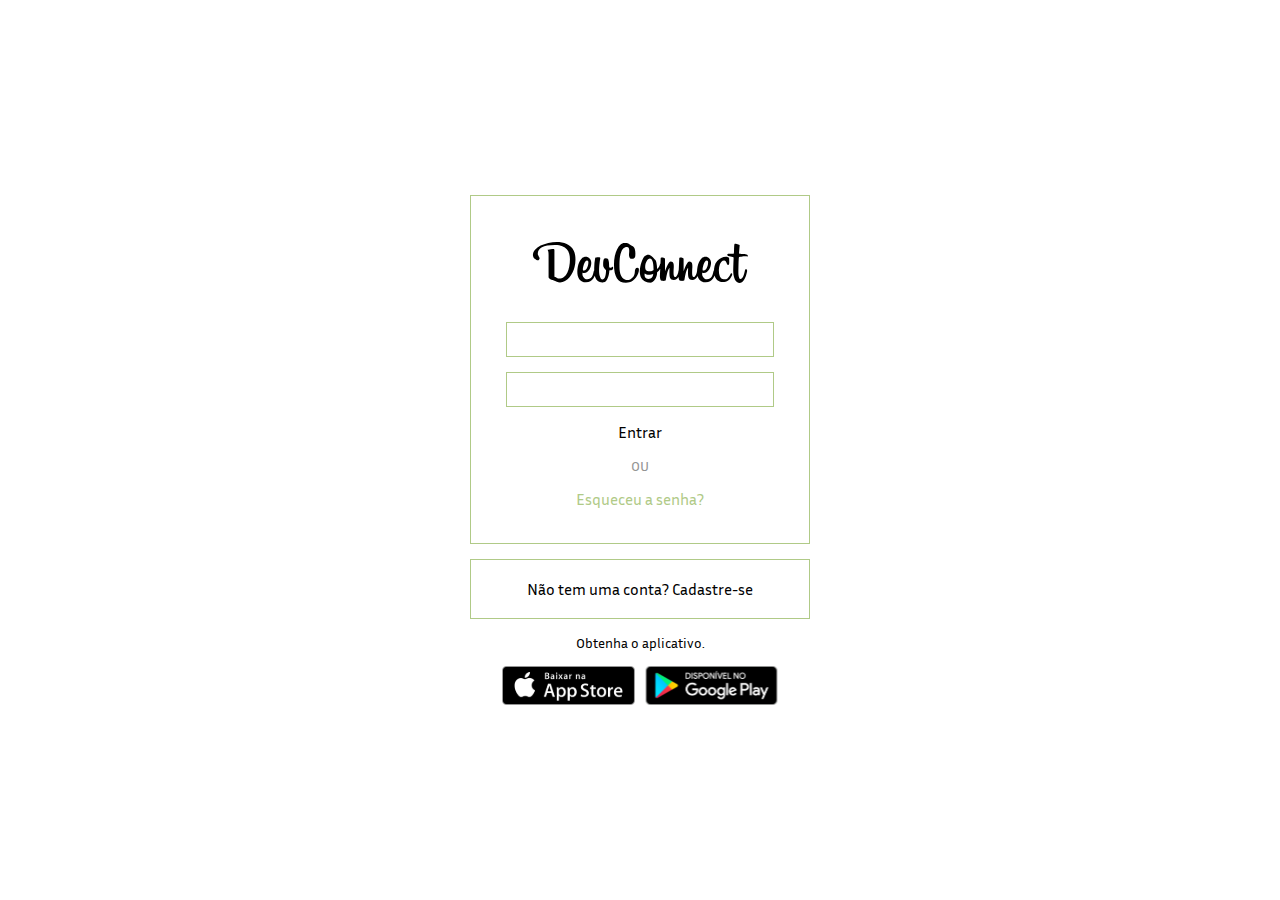
<file: static_devconnect/pages/index.html>
<!DOCTYPE html>
<html lang="pt-BR">
    <head>
        <meta charset="UTF-8">
        <meta name="viewport" content="width=device-width,
         initia-scale=1.0 ">
         <meta name="author" content="Paulo Andre">
         <meta name="description" content="Site da empresa DevConnect">

         <title>tela login - DevConnect</title>

         <link rel="shortcut icon" href="../images/logo-devconnect-sm.svg" type="image/x-icon">
         <!-- CSS -->
         <link rel="stylesheet" href="../styles/global.css">
         <link rel="stylesheet" href="../styles/login.css">

    </head>
          
     <body>
         <h1>Tela principal login</h1>
         <main>
            <div>
             <!-- Formulario -->
            <form id="formulario" class="estilo-formulario">
             <img src="../images/logo-devconnect-lg.svg" alt="">
            
             <div>

                <label for=""></label>
                <input type="text" name=""id="">
             </div>
             <div>

                <label for=""></label>
                <input type="text" name=""id="">
             </div>
             <buttonc type="submit">Entrar</buttonc>
             <p>ou</p>
             
             <a href="#">Esqueceu a senha?</a>

            </form>
              <!-- secao-cadastro -->
            <section id="secao-cadastro" class="estilo-formulario">
                <p>Não tem uma conta? <span> Cadastre-se</span></p>
            </section>

            <p class="informacao-aplicativo">Obtenha o aplicativo.</p>
            
            <!--secao-instalacao  -->
            <section id="secao-instalacao">

                <img src="../images/app-store.svg" alt="imagem informando para abaixar no app-store">
                
                <img src="../images/google-play.svg" alt="imagem informando para abaixar no play store">
            </section>

            </div>
         </main>
     </body>
        
</html>
</file>
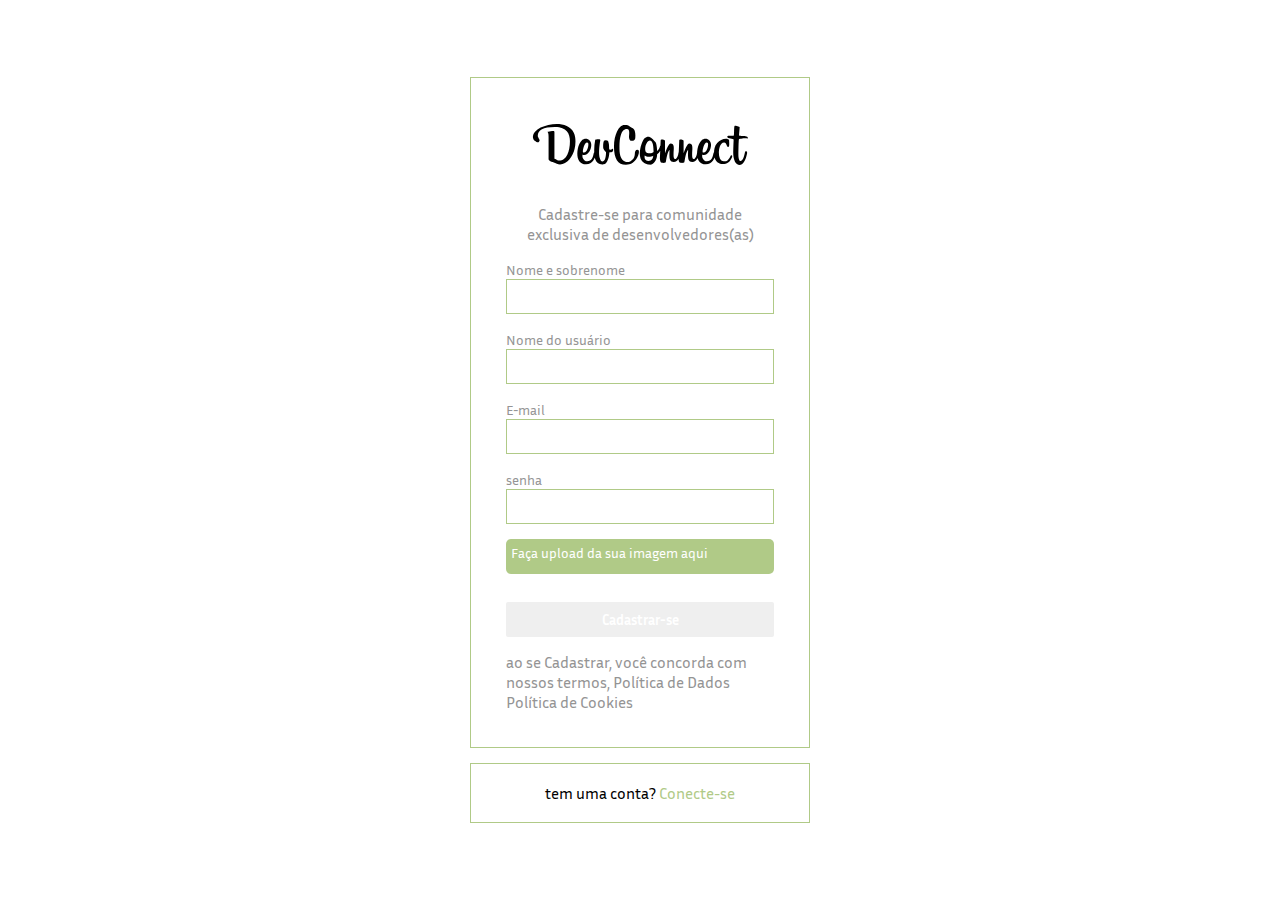
<file: static_devconnect/pages/cadastro.html>
<!DOCTYPE html>
<html lang="pt-BR">

<head>
   <meta charset="UTF-8">
   <meta name="viewport" content="width=device-width,
         initia-scale=1.0 ">
   <meta name="author" content="Paulo Andre">
   <meta name="description" content="Site da empresa DevConnect">

   <title> tela cadastro - DevConnect</title>

   <link rel="shortcut icon" href="../images/logo-devconnect-sm.svg" type="image/x-icon">
   <!-- CSS -->
   <link rel="stylesheet" href="../styles/global.css">
   <link rel="stylesheet" href="../styles/cadastro.css">

<body>
   <h1>Tela principal login</h1>
   <main>
      <div>

         <form id="formulario" class="estilo-formulario">
            <img src="../images/logo-devconnect-lg.svg" alt="">

            <div>
               <p class="texto-centralizado" style="color: #949494;"> Cadastre-se para comunidade exclusiva de desenvolvedores(as)</p>

            </div>
            <div>

               <label for="">Nome e sobrenome</label>
               <input type="text" name="" id="">
            </div>
            <div>
               <label for="">Nome do usuário</label>
               <input type="text" name="" id="">

            </div>
            <div>
               <label for="">E-mail</label>
               <input type="email" name="" id="">

            </div>
            <div>
               <label for="">senha</label>
               <input type="password" name="" id="">

            </div>

            <div>
               <label for="upload" class="file-upload" style="color: #ffffff">Faça upload da sua imagem aqui</label>
               <input type="file" id="upload" hidden>
            </div>

            </section>

            <button type="submit" class="formulario-botao-verde">Cadastrar-se</button>

            <section>
               <p style="color: #949494;">ao se Cadastrar, você concorda com nossos termos, Política de Dados Política de Cookies</p>
            </section>
         </form>
         <section id="secao-cadastro" class="estilo-formulario">
            <p>tem uma conta?<a href="../pages/index.html"> Conecte-se</a></p>
         </section>
</file>
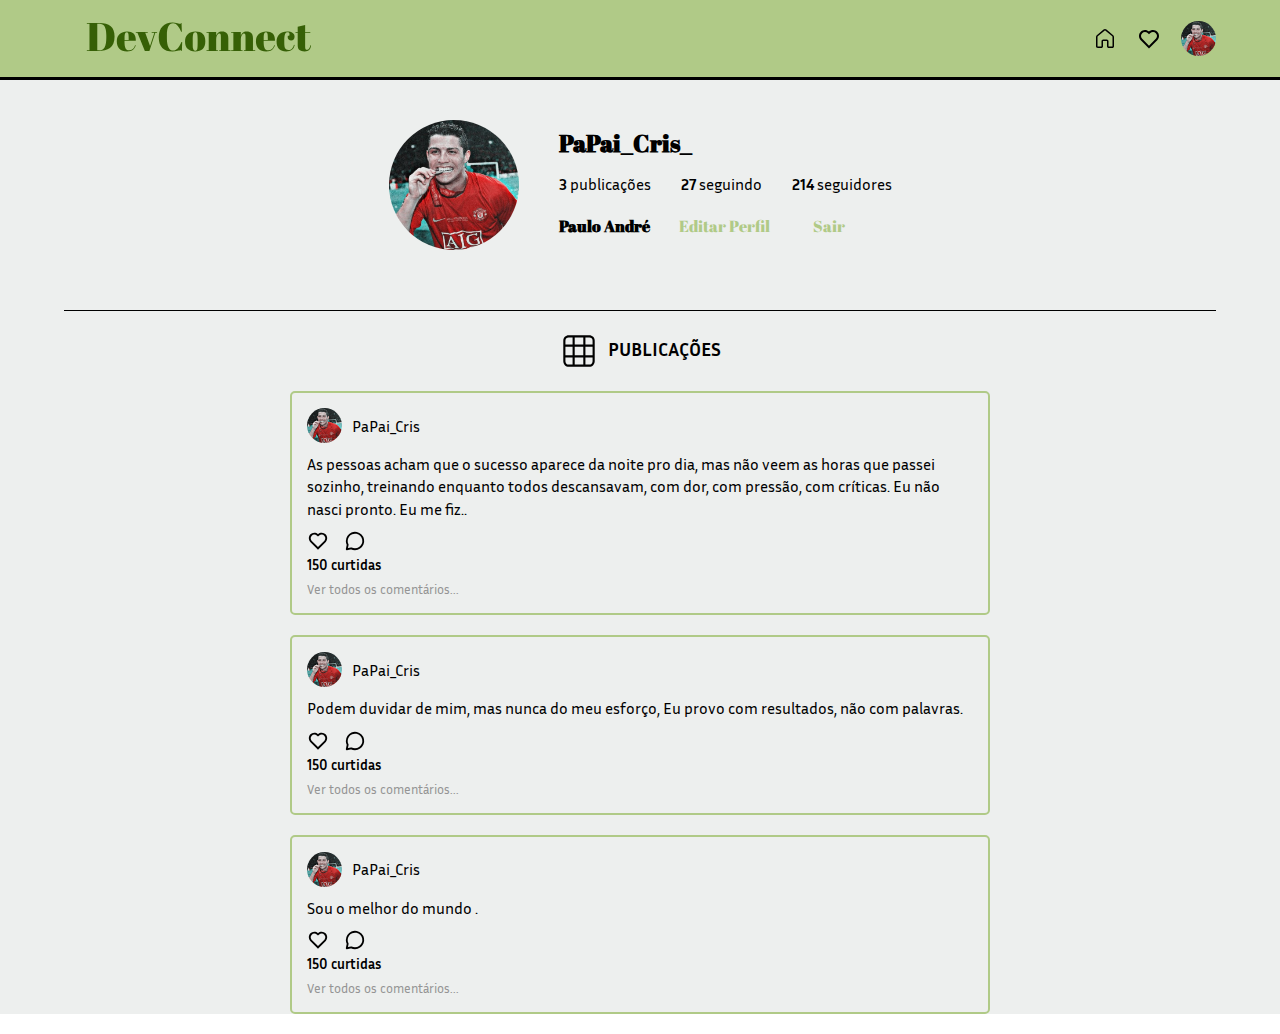
<file: static_devconnect/pages/perfil.html>
<!DOCTYPE html>
<html lang="pt-BR">

<head>
   <meta charset="UTF-8">
   <meta name="viewport" content="width=device-width, initial-scale=1.0">
   <meta name="author" content="Paulo Andre">
   <meta name="description" content="Site da empresa DevConnect">

   <title>Perfil DevConnect</title>
   <!-- EMMET link:favicon -->
   <link rel="shortcut icon" href="../images/DevConnectt.svg" type="image/x-icon">

   <!-- EMMET link:css -->
   <link rel="stylesheet" href="../styles/global.css">
   <link rel="stylesheet" href="../styles/perfil.css">
</head>

<body>
      <h1>Tela perfil - DevConnect</h1>
        <!-- Inicio header-->
    <header id="cabecalho">
      <nav>
         <a id="logo-desktop" href="./feed.html">
            <img src="../images/DevConnectt.svg" alt="Logo da empresa DevConnect">
         </a>


         <a id="logo-mobile" href="./feed.html">
            <img src="../images/DevCon2.svg" alt="Logo da empresa DevConnect">
         </a>

          <!-- Icones -->
          <div class="cabecalho-acoes">

              <a href="./feed.html">
                  <img src="../images/icone-casa-preto.svg" alt=" Ícone de uma casa na cor azul">

              </a>

              <a href="#">
                  <img src="../images/icone-coracao-preto.svg" alt=" Ícone de um coração na cor azul">

              </a>

              <a href="#">
                  <img class="foto-perfil" src="../images/Captura de tela 2025-08-05 141848.png" alt="Foto de perfil">
              </a>
          </div>

      </nav>
  </header>
  <!-- Fim header-->

  <main class="cor-de-fundo">
      <!-- Seção do Perfil -->
      <section class="perfil-container">
        <img class="foto-perfil-2" src="../images/Captura de tela 2025-08-05 141848.png" alt="Foto de perfil">
  
        <div class="perfil-info">

          <div class="perfil-topo">
            <p class="username">PaPai_Cris_</p>
          </div>
  
          <div class="perfil-estatisticas">
            <p><strong>3</strong> publicações</p>
            <p><strong>27</strong> seguindo</p>
            <p><strong>214</strong> seguidores</p>
          </div>
  
          <div class="perfil-acoes">
            <p class="nome-usuario">Paulo André</p>
            <a href="#" class="botao">Editar Perfil</a>
            <a href="#" class="botao sair">Sair</a>
          </div>

        </div>
      </section>
  
      <hr class="linha-divisoria">
  
      <!-- Seção de Publicações -->
      <section class="publicacoes">
        <h2><img src="../images/icone-galeria-preto.svg" alt="Publicações"> PUBLICAÇÕES</h2>
  
        <article class="post">
          <div class="post-topo">
            <img src="../images/Captura de tela 2025-08-05 141848.png" alt="Perfil">
            <p>PaPai_Cris</p>

          </div>
          <p class="post-texto">As pessoas acham que o sucesso aparece da noite pro dia, mas não veem as horas que passei sozinho,
            treinando enquanto todos descansavam, com dor, com pressão, com críticas. Eu não nasci pronto. Eu me fiz..</p>

          <div class="post-acoes">
            <img src="../images/icone-coracao-preto.svg" alt="Curtir">
            <img src="../images/icone-comentario-preto.svg" alt="Comentar">
          </div>
          <p class="post-curtidas">150 curtidas</p>
          <a href="#" class="ver-comentarios">Ver todos os comentários...</a>
        </article>
  
        <article class="post">
          <div class="post-topo">
            <img src="../images/Captura de tela 2025-08-05 141848.png" alt="Perfil">
            <p>PaPai_Cris</p>
          </div>
          <p class="post-texto">Podem duvidar de mim, mas nunca do meu esforço, Eu provo com resultados, não com palavras.</p>
          <div class="post-acoes">
            <img src="../images/icone-coracao-preto.svg" alt="Curtir">
            <img src="../images/icone-comentario-preto.svg" alt="Comentar">
          </div>
          <p class="post-curtidas">150 curtidas</p>
          <a href="#" class="ver-comentarios">Ver todos os comentários...</a>
        </article>
  
        <article class="post">
          <div class="post-topo">
            <img src="../images/Captura de tela 2025-08-05 141848.png" alt="Perfil">
            <p>PaPai_Cris</p>
          </div>
          <p class="post-texto">Sou o melhor do  mundo .</p>
          <div class="post-acoes">
            <img src="../images/icone-coracao-preto.svg" alt="Curtir">
            <img src="../images/icone-comentario-preto.svg" alt="Comentar">
          </div>
          <p class="post-curtidas">150 curtidas</p>
          <a href="#" class="ver-comentarios">Ver todos os comentários...</a>
        </article>
      </section>
    </main>
  
  </body>
  </html>
</file>
<file: static_devconnect/styles/global.css>
@import url('https://fonts.googleapis.com/css2?family=Abril+Fatface&family=Roboto+Condensed:ital,wght@0,100..900;1,100..900&display=swap');
@import url('https://fonts.googleapis.com/css2?family=Inria+Sans:ital,wght@0,300;0,400;0,700;1,300;1,400;1,700&display=swap');
:root{
 --cor-preto: #000000;
 --cor-branca: #ffffff;
 --cor-verde-escuro:#383F03;
 --cor-verde-medio: #366006 ;
 --cor-verde-claro: #B0CA87;
 --cor-cinza-claro: #949494;

 --borda: 1px solid var(--cor-verde-claro);
 --borda-arredondada:2px;

 --tamanho-fonte-lg: 20px;
 --tamanho-fonte-md: 16px;
 --tamanho-fonte-sm: 14px;
}


/* SELETOR GLOBAL */
*{
    font-family: "Inria Sans",sans-serif;
    padding: 0;
    margin: 0;
    box-sizing: border-box; /*o valor total do tamanho do elemento conta tanto com espaços internos/externo e as bordas*/ 
    outline-color: var(--cor-verde-medio); 
}

body{
    background-color: var(--cor-branca); 
}
h1{
    position: absolute; /*altera a posição do elemento*/
    z-index:  -1; /**/
    opacity: 0;
}


/* formulario */

.estilo-formulario{
    border: var(--borda);
    width: 100%;
    background-color: var(--cor-branca);
}

input{
    width: 100%;
    height: 35px;
    border: var(--borda);
    background-color: var(--cor-branca);

}

.formulario-botao-verde{
  /*  background-color: var(--cor-verde-claro);*/
    border-radius: var(--borda-arredondada); /*Arredonda os cantos dos elementos*/
    border: none; /* removendo a borda*/
    height: 35px;
    color: var(--cor-branca);
    font-size: var(--tamanho-fonte-sm);
    font-weight: 600;
}

.file-upload {
  
    display: inline-block;
    width: 100%;
    max-width: 300px;
    min-height: 35px;
    padding: 5px;
    background-color: var(--cor-verde-claro); /* cinza do botão */
    color: var(--cor-preto);
    border-radius: 5px;
    font-weight: 600;
    
    
}

/* cabeçalho*/
#cabecalho{
    width: 100%; /*100% da janela de visualização*/
    height: 80px;
    background-color: #B0CA87;
    display: flex;
    justify-content: center;
    /* align-items */
    border-bottom:3.5px solid var(--cor-preto);
    
   

}
#cabecalho > nav{
    width: 85%;
    max-width: 1440px;
    height: 100%;
    display: flex;
    justify-content: space-between;
    align-items: center;
}
.cabecalho-acoes{
    display: flex;
    align-items: center;
    gap: 10px;
}

#logo-mobile{
    display: none;
}

.cabecalho-acoes > a {
    display: flex;
    align-items: center;
}


.foto-perfil{
    width: 25px;
    height: 25px;
    object-fit: cover; /*redimensiona a foto*/
    object-position: center;
    border-radius: 50%;
    

}
.verificado{
    width: 38px;
}





/*RESPONSIVO*/
@media only screen and (max-width: 485px) {
    #logo-mobile{
        display: initial; /*voltar o valor inicial de exibição*/
        justify-content: center;
    }
    #logo-desktop{
        display: none;
    }

}
#stories{
    width: 23px;
    height: 23px;
    background-color: #B0CA87;
}
</file>
<file: static_devconnect/styles/login.css>
main {
    width: 100%;
    min-height: 100vh;
    /*altura da janela do meu dispositivo*/
    display: flex;
    align-items: center;
    justify-content: center;
   


}

main > div {
    width: 90%;
    display: flex;
    /*ativa o flex*/
    gap: 15px;
    flex-direction: column;
    align-items: center;
}

/* formulário */
#formulario {
    display: flex;
    flex-direction: column;
    align-items: center;
    padding: 3%;
    gap: 15px;
    
  /*  background-color: blue; */

}
/* seção cadastro */
#secao-cadastro{
  height: 60px;
  display: flex;
  justify-content: center;
  align-items: center;

  /*  background-color: beige;*/
}

.estilo-formulario{
    
    max-width: 340px;
  
}

#formulario > div{
    width: 100%;
    
}

#formulario > div > label{
    font-size:var(--tamanho-fonte-sm);
    color: var(--cor-cinza-claro);
    font-weight: 500; /*aumenta ou diminui a espesura da fonte*/
    padding-bottom: 4px;
}

.formulario-botao-verde{
width: 100%;
}
#formulario >p{
    text-transform: uppercase; /* Transforma o texto em maíusculo*/
    font-size: var(--tamanho-fonte-sm);
    color: var(--cor-cinza-claro);
}

#formulario > a, #secao-cadastro > p >a{
    text-decoration: none;
    color: var(--cor-verde-claro);

}

#secao-cadastro > p{
    font-size: var(--tamanho-fonte-md);
}

.informacao-aplicativo{
  
    font-size:var(--tamanho-fonte-sm) ;
    color: var(--cor--preto);
    font-weight: 400;
}

#secao-instalacao{
    display: flex;
    flex-wrap: wrap;
    justify-content: center;
    gap: 10px; /* espaços em linhas e colunas */
}

#secao-instalacao img{
 width: 133px;
 height: 39px;
}
</file>
<file: static_devconnect/styles/cadastro.css>
main {
    width: 100%;
    min-height: 100vh;
    /*altura da janela do meu dispositivo*/
    display: flex;
    align-items: center;
    justify-content: center;
   


}

main > div {
    width: 90%;
    display: flex;
    /*ativa o flex*/
    gap: 15px;
    flex-direction: column;
    align-items: center;
}

/* formulário */
#formulario {
    display: flex;
    flex-direction: column;
    align-items: center;
    padding: 3%;
    gap: 15px;
    
  /*  background-color: blue; */

}
/* seção cadastro */
#secao-cadastro{
  height: 60px;
  display: flex;
  justify-content: center;
  align-items: center;

  /*  background-color: beige;*/
}

.estilo-formulario{
    border: var(--borda);
    width: 100%;
    max-width: 340px;
    background-color: var(--cor-branca);
}

#formulario > div{
    width: 100%;
    
}

#formulario > div > label{
    font-size:var(--tamanho-fonte-sm);
    color: var(--cor-cinza-claro);
    font-weight: 500; /*aumenta ou diminui a espesura da fonte*/
    padding-bottom: 4px;
}

.formulario-botao-verde{
    margin-top: 13px;
width: 100%;
}
#formulario >p{
    text-transform: uppercase; /* Transforma o texto em maíusculo*/
    font-size: var(--tamanho-fonte-sm);
    color: var(--cor-cinza-claro);
}

#formulario > a, #secao-cadastro > p >a{
    text-decoration: none;
    color: var(--cor-verde-claro);

}

.texto-centralizado{
    text-align: center;
}
</file>
<file: static_devconnect/styles/perfil.css>
#cabecalho{
    width: 100%;/* 100% da janela de visualização*/
    height: 80px;
    display: flex;
    justify-content: center;
    /*align-items: center;*/
    border-bottom: var(--borda);
}

#cabecalho {
    width: 100%;
    height: 80px;
    display: flex;
    justify-content: center;
    border-bottom: var(--borda);
    border-bottom: 3.5px solid var(--cor-preto);


  }
  
  #cabecalho > nav {
    width: 90%;
    max-width: 1200px;
    display: flex;
    align-items: center;
    justify-content: space-between;
 
    
    
  }
  
  .cabecalho-acoes {
    display: flex;
    gap: 20px;
    align-items: center;
  }

  .cor-de-fundo{
    background-color: #edefee;
  }
  
  .foto-perfil {
    width: 35px;
    height: 35px;
    border-radius: 50%;
    object-fit: cover;
  }
  
  /* Perfil */
  .perfil-container {
    display: flex;
    align-items: center;
    gap: 40px;
    padding: 40px 10%;
    justify-content: center;
    flex-wrap: wrap;
  }
  
  .foto-perfil-2 {
    width: 130px;
    height: 130px;
    border-radius: 50%;
    object-fit: cover;
    border: 2px solid var(--cor-ceu);
  }
  
  .perfil-info {
    display: flex;
    flex-direction: column;
    gap: 15px;
  }
  
  .perfil-topo > .username {
    font-size: 24px;
    font-weight: bold;
    font-family: "Abril Fatface";
  }
  
  .perfil-estatisticas {
    display: flex;
    gap: 30px;
    font-size: 16.2px;
  }
  
  .perfil-acoes {
    display: flex;
    gap: 15px;
    align-items: center;
  }
  
  .nome-usuario {
    font-weight: bold;
    font-family: "Abril Fatface";
  }
  
  .botao {
    text-decoration: none;
    padding: 6px 14px;
    border-radius: 8px;
    font-size: 16px;
    background: var(--cor-branca);
    transition: 0.2s;
  }
  
  .botao {
    background: var(--cor-jordy-blue);
    color: var(--cor-verde-claro);
    font-family: "Abril Fatface";
  }
  
  .botao.sair {
    background: var(--cor-jordy-blue);
    color: var(--cor-verde-claro);
   
    font-family: "Abril Fatface";
  }
  
  /* Linha divisória */
  .linha-divisoria {
    margin: 20px auto;
    width: 90%;
    border: 0;
    border-top: 1px solid var(--cor-preto);
  }
  
  /* Publicações */
  .publicacoes {
    width: 80%;
    max-width: 700px;
    margin: 20px auto;
  }
  
  .publicacoes > h2 {
    text-align: center;
    font-size: 19.2px;
    margin-bottom: 20px;
  }
  
  .publicacoes > h2  > img {
    width: 40px;
    height: 40px;
    margin-right: 5px;
    vertical-align: middle;
  }
  
  .post {
    border: 2px solid var(--cor-verde-claro);
    border-radius: 5px;
    padding: 15px;
    margin-bottom: 20px;
  }
  
  .post-topo {
    display: flex;
    align-items: center;
    gap: 10px;
    margin-bottom: 10px;
  }
  
  .post-topo > img {
    width: 35px;
    height: 35px;
    border-radius: 50%;
    object-fit: cover;
  }
  
  .post-texto {
    margin-bottom: 10px;
    line-height: 1.4;
  }
  
  .post-acoes {
    display: flex;
    gap: 15px;
    margin-bottom: 5px;
  }
  
  .post-acoes > img {
    width: 22px;
    cursor: pointer;
  }
  
  .post-curtidas {
    font-size: 13.6px;
    font-weight: bold;
    margin-bottom: 5px;
  }
  
  .ver-comentarios {
    font-size: 12.8px;
    color: var(--cor-cinza-claro);
    text-decoration: none;
  }
  
  .ver-comentarios:hover {
    text-decoration: underline;
  }
</file>
